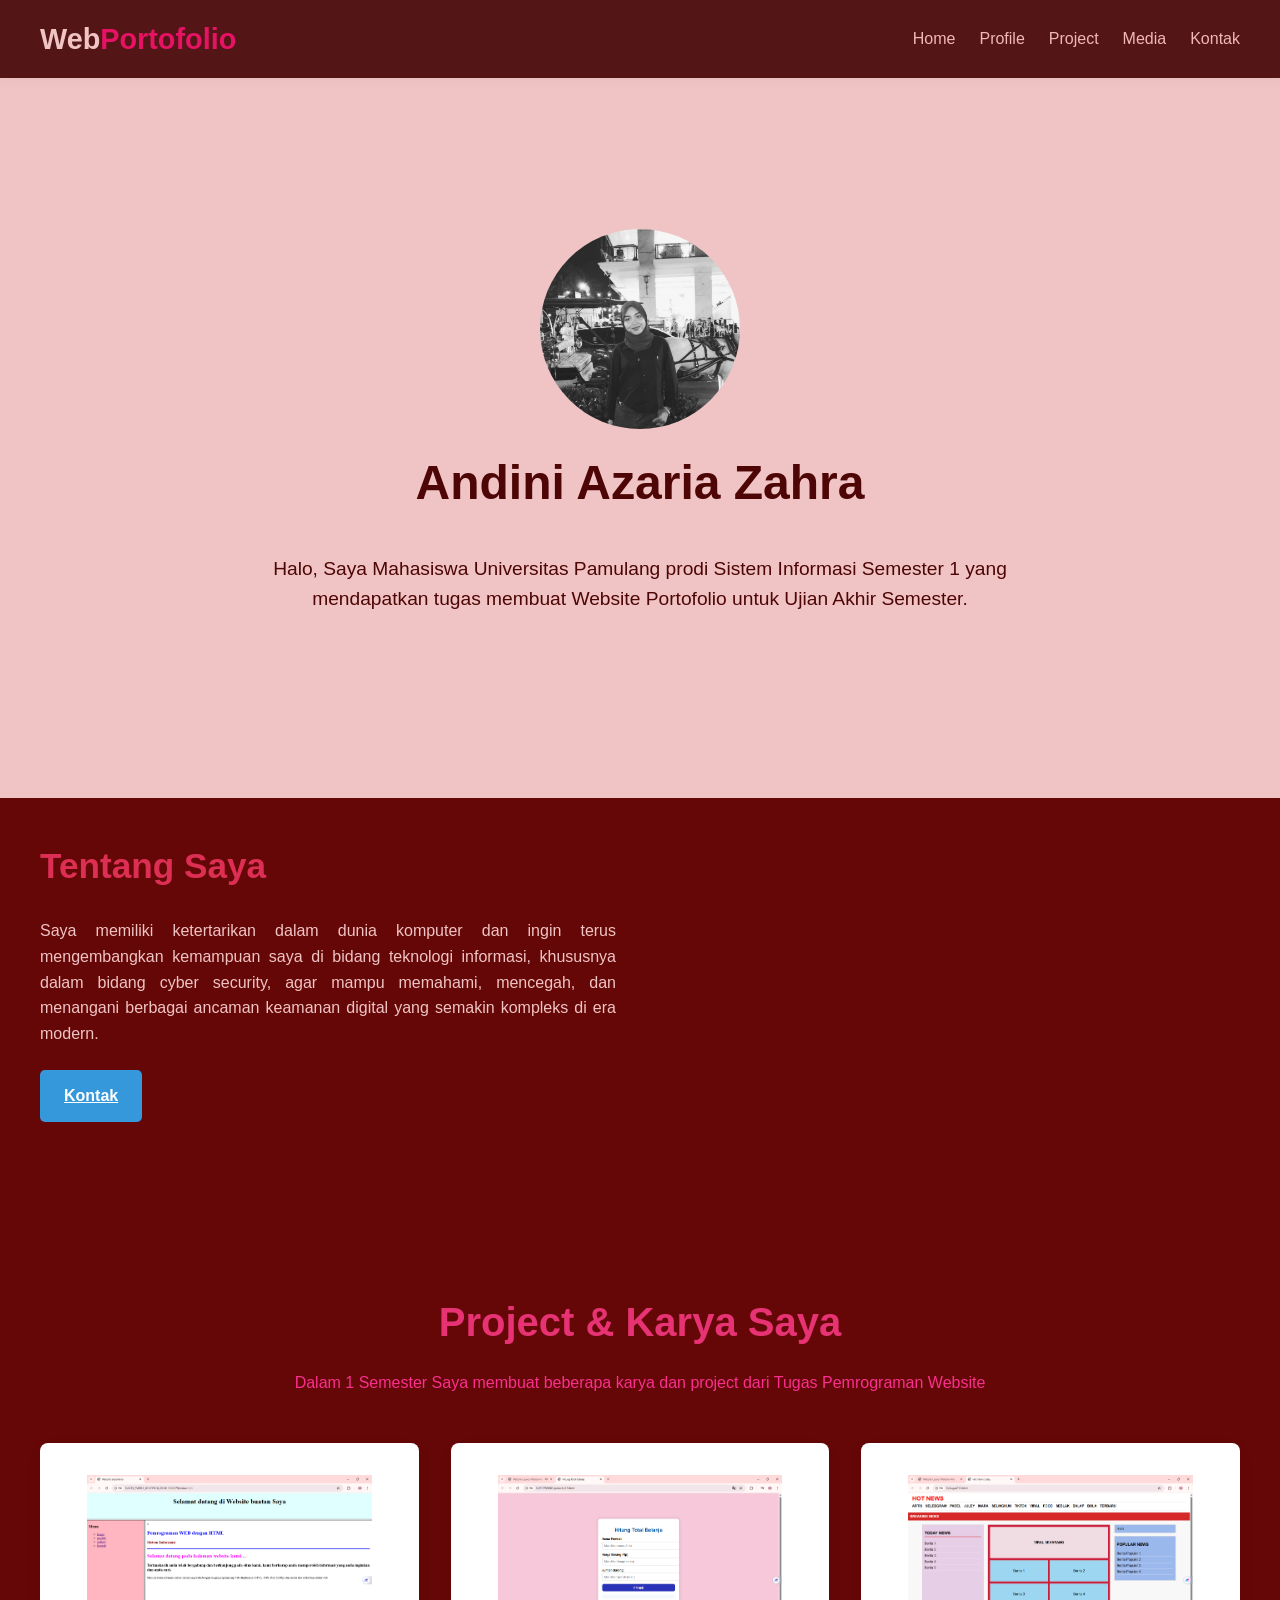
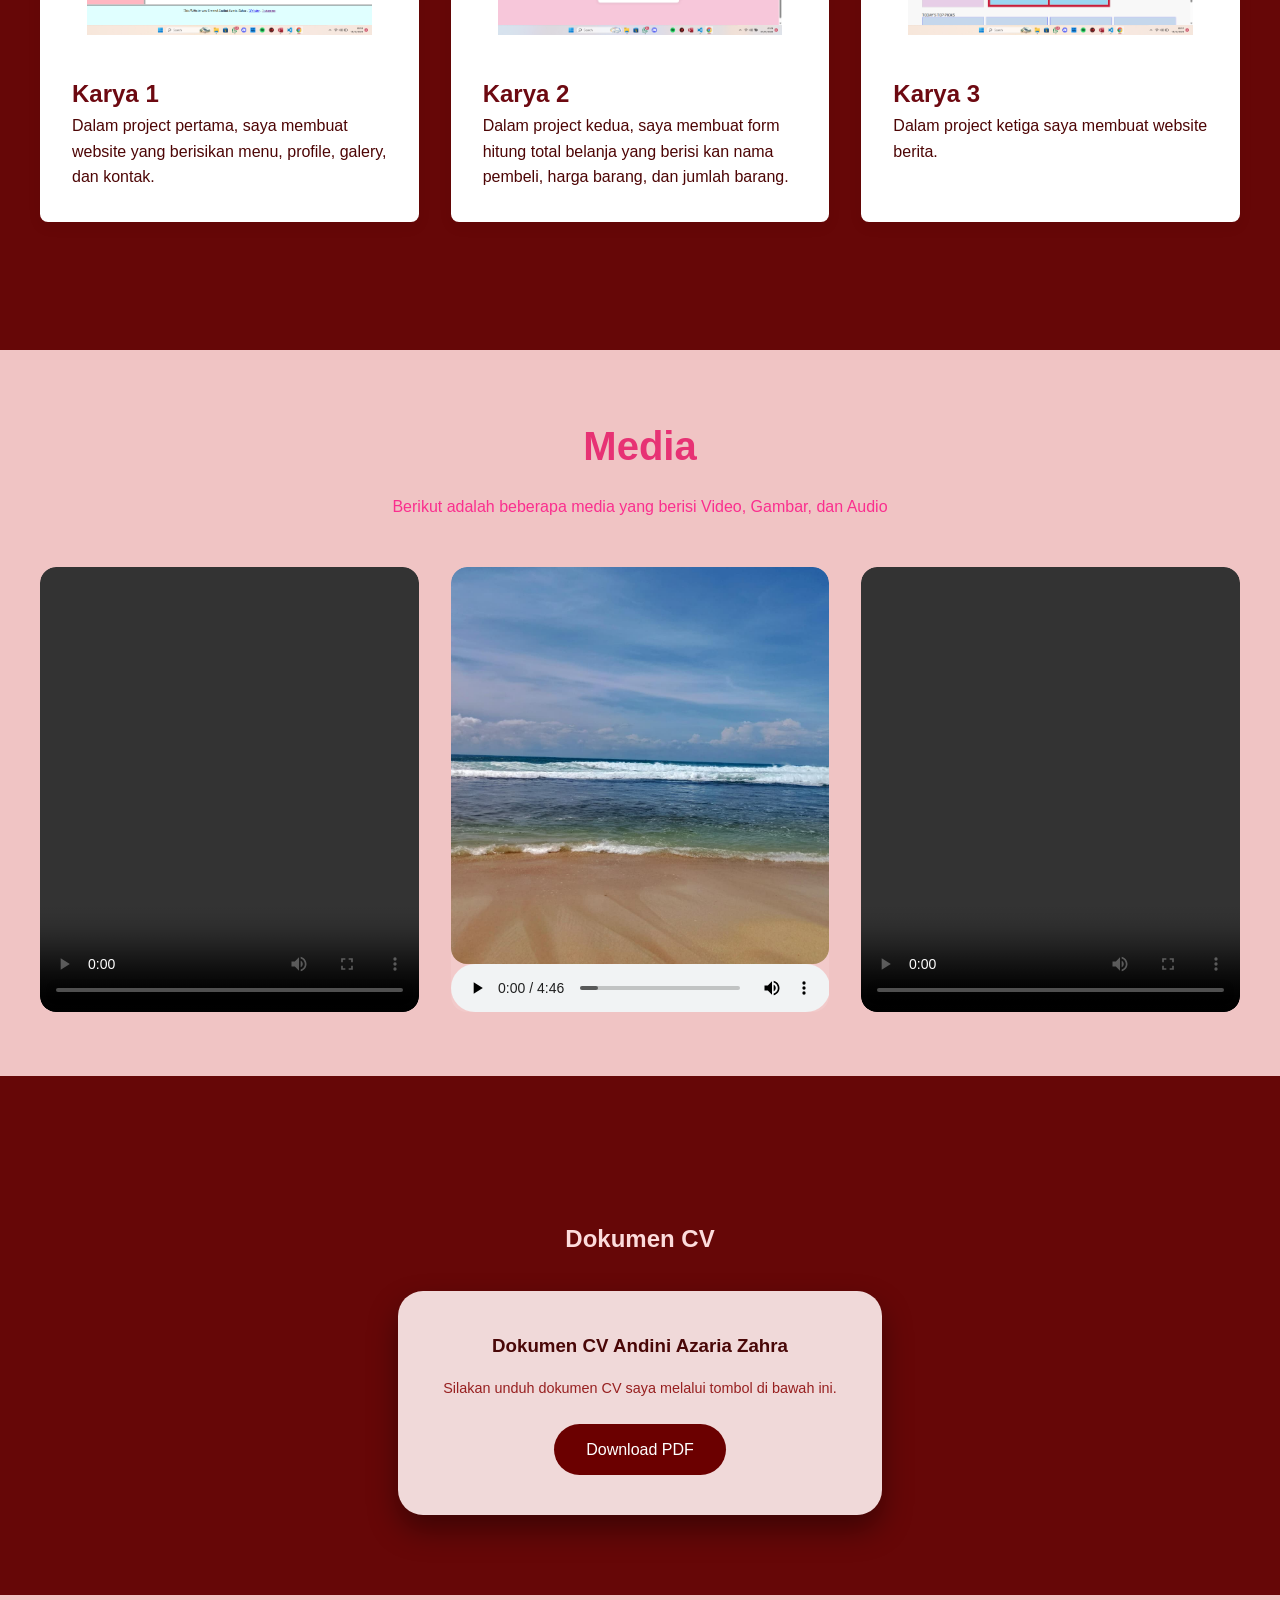
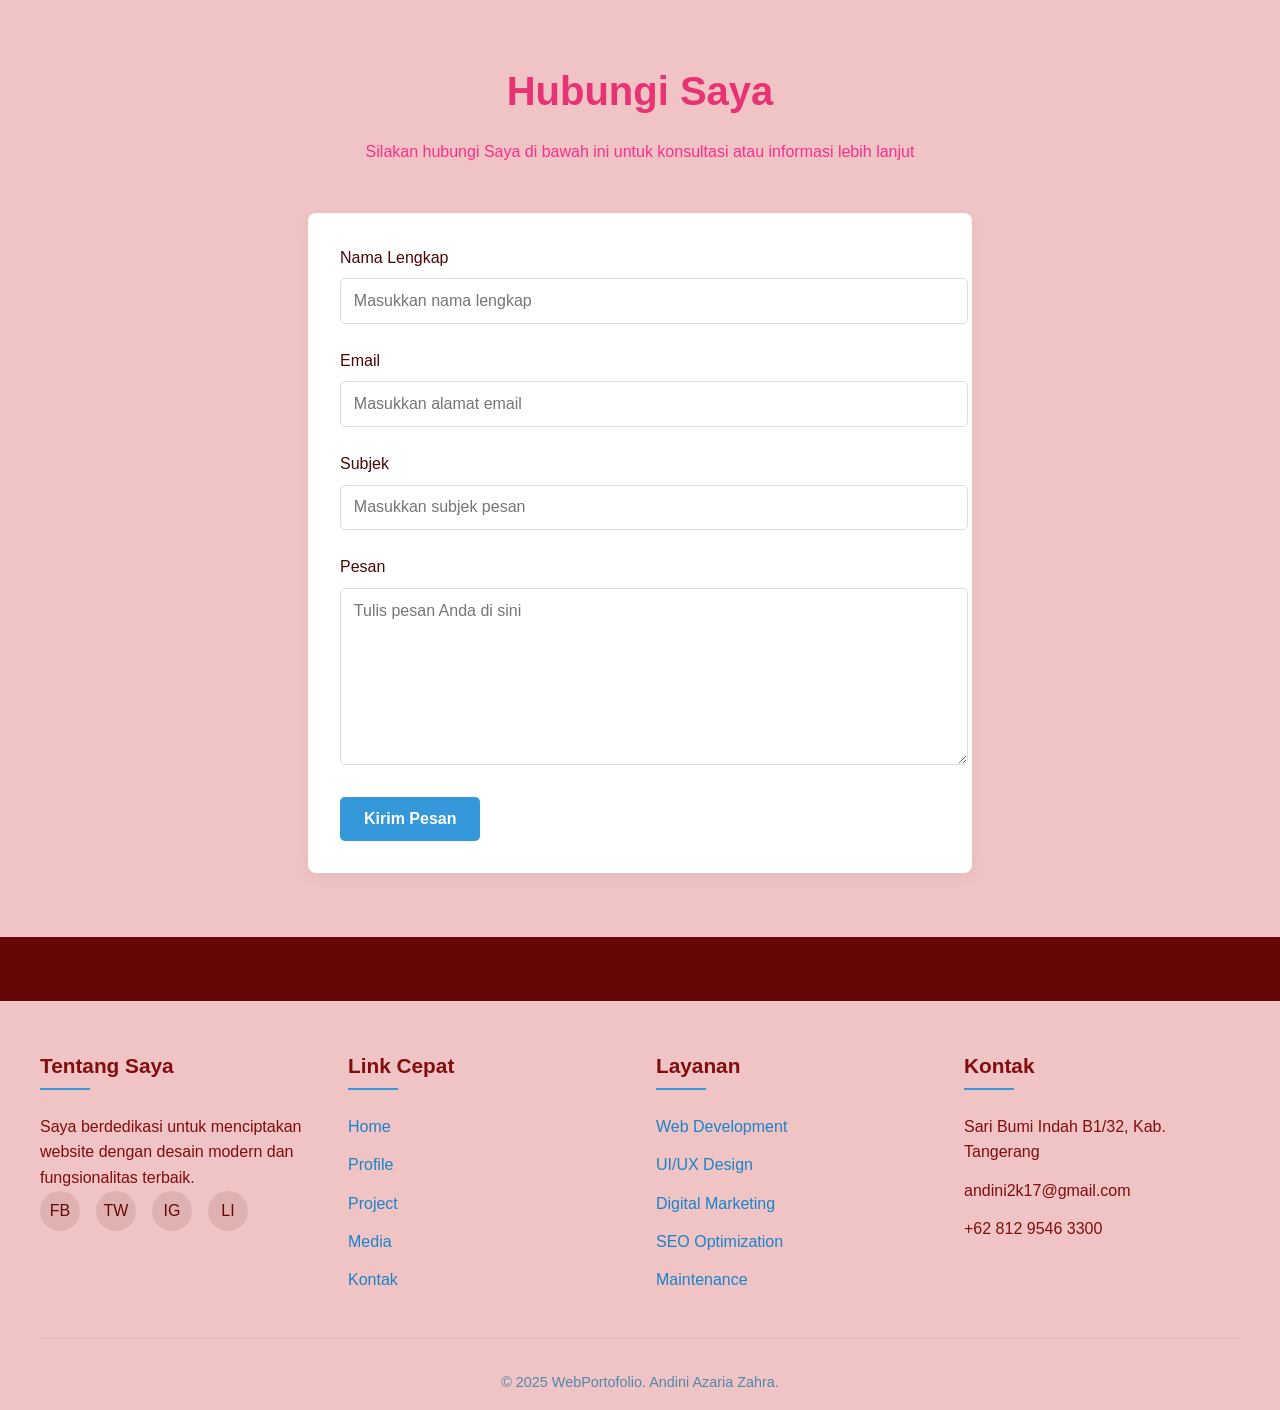
<file: index.html>
<!DOCTYPE html>
<html lang="id">
    <head>
        <meta charset="UTF-8">
        <meta name="viewport" content="width=device-width, initial-scale=1.0">
        <link rel="stylesheet" href="uasKU.css" type="text/css">
        <link rel="icon" type="image/png" href="assets/fotoku.jpg">
        <link href="https://unpkg.com/aos@2.3.1/dist/aos.css" rel="stylesheet">
        <title>Andini azaria</title>
    </head>
    <body>
            <!-- Header -->
        <header>
            <div class="container">
                <div class="header-content">
                    <div class="logo">Web<span>Portofolio</span></div>
                    <div class="mobile-menu">≡</div>
                    <nav>
                        <ul>
                            <li><a href="#home">Home</a></li>
                            <li><a href="#about">Profile</a></li>
                            <li><a href="#project">Project</a></li>
                            <li><a href="#media">Media</a></li>
                            <li><a href="#contact">Kontak</a></li>
                        </ul>
                    </nav>
                </div>
            </div>
        </header>

            <!-- Hero -->
        <section class="hero" id="home">
            <div class="container">
                <div class="hero-content" data-aos="fade-up">
                    <div class="foto" data-aos="zoom-in">
                    <img src="fotoku.jpg" alt="Foto Profil">
                    </div>

                    <h1>Andini Azaria Zahra</h1>
                    <p>Halo, Saya Mahasiswa Universitas Pamulang prodi Sistem Informasi Semester 1 yang 
                        mendapatkan tugas membuat Website Portofolio untuk Ujian Akhir Semester.
                    </p>
                </div>
            </div>
        </section>

            <!-- About -->
        <section id="about">
            <div class="about" data-aos="fade-right">
                <div class="about-content">
                    <h2>Tentang Saya</h2>
                    <p>Saya memiliki ketertarikan dalam dunia komputer dan ingin terus mengembangkan kemampuan saya di bidang teknologi informasi, khususnya dalam bidang cyber security, agar 
                        mampu memahami, mencegah, dan menangani berbagai ancaman keamanan digital yang semakin kompleks di era modern.
                    </p>
                    <a href="#contact" class="btn">Kontak</a>
                </div>
            </div>
        </section>

        <!-- Main Content -->
        <main class="main-content">
            <div class="container">
                <!-- Project -->
                <section id="project">
                    <div class="judul-title">
                        <h2>Project & Karya Saya</h2>
                        <p>Dalam 1 Semester Saya membuat beberapa karya dan project dari Tugas Pemrograman
                            Website 
                        </p>
                    </div>

                    <div class="project">
                        <!-- Project 1-->
                        <div class="project-card" data-aos="fade-up" data-aos-delay="100">
                            <img src="project1.png" alt="Karya 1" class="project-image">
                            <h3>Karya 1</h3>
                            <p>Dalam project pertama, saya membuat website yang berisikan menu, profile, galery, dan kontak.</p>
                        </div>
                        <!-- Project 2 -->
                        <div class="project-card" data-aos="fade-up" data-aos-delay="200">
                        <img src="projectke2.png" alt="Karya 2" class="project-image">
                            <h3>Karya 2</h3>
                            <p>Dalam project kedua, saya membuat form hitung total belanja yang berisi kan nama pembeli, harga barang, dan jumlah barang.</p>
                        </div>
                        <!-- Project 3 -->
                        <div class="project-card" data-aos="fade-up" data-aos-delay="300">
                            <img src="project3.png" alt="Karya 3" class="project-image">
                            <h3>Karya 3</h3>
                            <p>Dalam project ketiga saya membuat website berita.</p>
                        </div>
                    </div>
                </section>
            </div>
        </main>

        <!-- Media -->
        <section id="media">
        <div class="media">
            <div class="container">

            <div class="judul-title">
                <h2>Media</h2>
                <p>Berikut adalah beberapa media yang berisi Video, Gambar, dan Audio</p>
            </div>

            <div class="media-grid">

                <!-- VIDEO -->
                <div class="media-card video-card" data-aos="zoom-in">
                <video controls>
                    <source src="videoku1.mp4" type="video/mp4">
                </video>
                </div>
                <!--GAMBAR-->
            <div class="media-card image-card">
                <img src="gambar.jpg" alt="Gambar">
                <audio controls style="width:100%;"> 
                <source src="exile.mp3" type="audio/mpeg">
                </audio>
                </div>
                <!-- VIDEO -->
            <div class="media-card video-card">
                <video controls>
                    <source src="vidio2.mp4" type="video/mp4">
                </video>
                </div>
            </div>
            </div>
        </div>
        </section>

        <!-- dokumen -->
        <section id="pdf" class="pdf-section">
        <h2>Dokumen CV</h2>

        <div class="pdf-grid">
            <div class="pdf-card" data-aos="flip-up">
            <h3>Dokumen CV Andini Azaria Zahra</h3>
            <p>Silakan unduh dokumen CV saya melalui tombol di bawah ini.</p>
            <a href="CV Andini Azaria Zahra .pdf" download class="pdf-btn">Download PDF</a>
            </div>
        </div>
        </section>


        <!-- Contact -->
        <section id="contact">
            <div class="contact" data-aos="fade-up">
                <div class="container">
                    <div class="judul-title">
                    <h2>Hubungi Saya</h2>
                    <p>Silakan hubungi Saya di bawah ini untuk konsultasi atau informasi lebih lanjut</p>
                    </div>
                </div>
                <div class="contact-form">
                    <form>
                        <div class="form-group">
                            <label for="name">Nama Lengkap</label>
                            <input type="text" id="name" placeholder="Masukkan nama lengkap">
                        </div>

                        <div class="form-group">
                            <label for="email">Email</label>
                            <input type="email" id="email" placeholder="Masukkan alamat email">
                        </div>

                        <div class="form-group">
                            <label for="subject">Subjek</label>
                            <input type="text" id="subject" placeholder="Masukkan subjek pesan">
                        </div>

                        <div class="form-group">
                            <label for="message">Pesan</label>
                            <textarea id="message" placeholder="Tulis pesan Anda di sini"></textarea>
                        </div>
                        <button type="submit" class="btn">Kirim Pesan</button>
                    </form>
                </div>
            </div>
        </section>

        <!-- Footer -->
        <footer data-aos="fade-in">
            <div class="container">
                <div class="footer-content">
                    <div class="footer-column">
                        <h3>Tentang Saya</h3>
                        <p>Saya berdedikasi untuk menciptakan website dengan desain modern dan fungsionalitas terbaik.</p>
                        <div class="social-links">
                            <a href="#">FB</a>
                            <a href="#">TW</a>
                            <a href="#">IG</a>
                            <a href="#">LI</a>
                        </div>
                    </div>

                    <div class="footer-column">
                        <h3>Link Cepat</h3>
                        <ul>
                            <li><a href="#home">Home</a></li>
                            <li><a href="#about">Profile</a></li>
                            <li><a href="#project">Project</a></li>
                            <li><a href="#media">Media</a></li>
                            <li><a href="#contact">Kontak</a></li>
                        </ul>
                    </div>

                    <div class="footer-column">
                        <h3>Layanan</h3>
                        <ul>
                            <li><a href="#">Web Development</a></li>
                            <li><a href="#">UI/UX Design</a></li>
                            <li><a href="#">Digital Marketing</a></li>
                            <li><a href="#">SEO Optimization</a></li>
                            <li><a href="#">Maintenance</a></li>
                        </ul>
                    </div>

                    <div class="footer-column">
                        <h3>Kontak</h3>
                        <ul>
                            <li>Sari Bumi Indah B1/32, Kab. Tangerang</li>
                            <li>andini2k17@gmail.com</li>
                            <li>+62 812 9546 3300</li>
                        </ul>
                    </div>

                </div>

                <div class="copyright">
                    <p>&copy; 2025 WebPortofolio. Andini Azaria Zahra.</p>
                </div>
            </div>
        </footer>

        <script src="https://unpkg.com/aos@2.3.1/dist/aos.js"></script>
        <script>
            const menu = document.querySelector('.mobile-menu');
            const nav = document.querySelector('nav');
            const navLinks = document.querySelectorAll('nav a');

            menu.addEventListener('click', () => {
                nav.classList.toggle('active');
            });

            navLinks.forEach(link => {
                link.addEventListener('click', () => {
                nav.classList.remove('active');
                });
            });
            AOS.init({
                duration: 1000,
                once: true,
                offset: 120
            });
        </script>
    </body>
</html>
</file>
<file: uasKU.css>
*{
    margin: 0;
    padding: 0;
    font-family: 'Segoe UI', Tahoma, Verdana, sans-serif;
    scroll-behavior: smooth;
}
body {
    background-color: #660707;
    color: #4d0505;
    line-height: 1.6;
}

.container {
    max-width: 1200px;
    margin: 0 auto;
    padding: 0 20px;
}

header {
    background-color: #531515;
    color: rgb(240, 196, 196);
    padding: 1rem 0;
    position: sticky;
    top: 0;
    z-index: 100;
    box-shadow: 0 2px 10px #a87e7e1a;
}

.header-content {
    display: flex;
    justify-content: space-between;
    align-items: center;
}

section {
  scroll-margin-top: 90px;
}

.logo {
    font-size: 1.8rem;
    font-weight: bold;
}

.logo span {
    color: #e61263;
}

nav ul {
    display: flex;
    list-style: none;
}

nav ul li {
    margin-left: 1.5rem;
}

nav ul li a {
    color: rgb(241, 184, 184);
    text-decoration: none;
    font-weight: 500;
    transition: color 0.3s;
    padding: 0.5rem 0;
}

nav ul li a:hover {
    color: #ad0e36;
}

.mobile-menu {
    display: none;
    font-size: 1.5rem;
    cursor: pointer;
}

/* HERO */
.hero {
  background-color:rgb(240, 196, 196);
  min-height: 80vh;
  display: flex;
  align-items: center;
  justify-content: center;
  text-align: center;
}

.hero-content {
  max-width: 800px;
  margin: 0 auto;
  display: flex;
  flex-direction: column;
  align-items: center;   
  gap: 16px;  

}
.foto {
  width: 40vw;
  max-width: 200px;
  aspect-ratio: 1 / 1;
  border-radius: 50%;
  overflow: hidden;
}

.foto img {
  width: 100%;
  height: 100%;
  object-fit: cover;
  transition: transform 0.3s ease, filter 0.3s ease;
}

/* HOVER EFFECT */
.foto:hover {
  transform: scale(1.05);
  box-shadow: 0 12px 25px rgba(0,0,0,0.25);
}

.foto:hover img {
  transform: scale(1.1);
  filter: brightness(1.1);
}
.hero h1 {
    font-size: 3rem;
    margin-bottom: 1rem;
    text-align: justify;
}

.hero p {
    font-size: 1.2rem;
    margin-bottom: 2rem;
}
/* BUTTON */
.btn {
    display: inline-block;
    background-color: #3498db;
    color: white;
    padding: 0.8rem 1.5rem;
    border: none;
    border-radius: 5px;
    font-size: 1rem;
    font-weight: bold;
    transition: background-color 0.3s;
    cursor: pointer;
}

.btn:hover {
    background-color: #2980b9;
}

/* ABOUT */
.about {
    padding: 40PX;
    margin: auto;
    display: grid;
    grid-template-columns: 1fr 1fr;
    gap: 3rem;
    align-items: center;
    margin-bottom: 4rem;
}

.about-content h2 {
    font-size: 2.2rem;
    margin-bottom: 1.5rem;
    color: rgb(221, 46, 84);

}

.about-content p {
    margin-bottom: 1.5rem;
    text-align: justify;
    color: rgb(240, 196, 196);
}

/* HOVER EFFECT */
.foto:hover {
  transform: scale(1.05);
  box-shadow: 0 12px 25px rgba(0,0,0,0.25);
}

.foto:hover img {
  transform: scale(1.1);
  filter: brightness(1.1);
}


/* MAIN CONTENT*/
.main-content {
    padding: 4rem 0;
}

.judul-title {
    text-align: center;
    margin-bottom: 3rem;
}

.judul-title h2 {
    font-size: 2.5rem;
    color: hsl(338, 79%, 55%);
    margin-bottom: 1rem;
}

.judul-title p {
    color: #fa2f8e;
    max-width: 700px;
    margin: 0 auto;
}

/* PROJECT */
.project {
    display: grid;
    grid-template-columns: repeat(auto-fit, minmax(300px, 1fr));
    gap: 2rem;
    margin-bottom: 4rem;
}

.project-card {
    background-color: white;
    border-radius: 8px;
    padding: 2rem;
    box-shadow: 0 5px 15px rgba(0,0,0,0.05);
    transition: transform 0.3s, box-shadow 0.3s;
}

.project-card:hover {
    transform: translateY(-10px);
    box-shadow: 0 15px 30px rgba(0,0,0,0.1);
}

.project-image {
  width: 100%;
  max-height: 160px;
  object-fit: contain;
  margin-bottom: 1rem;
}

.project-card h3 {
    font-size: 1.5rem;
    margin-top: 1rem;
    color: #6d0911;
}
/* MEDIA */
.media{
    background-color: rgb(240, 196, 196);
    color: rgb(214, 16, 99);
    padding: 4rem 0;
    margin-bottom: 4rem;
}

.media-grid {
    display: grid;
    grid-template-columns: repeat(auto-fit, minmax(300px, 1fr));
    gap: 2rem;
    align-items: stretch;
}

.media-card {
  background-color: rgba(255,255,255,0.1);
  border-radius: 16px;
  padding: 2rem;
  height: 445px;            
  display: flex;
  flex-direction: column;
  justify-content: center;
  }

.video-card {
  padding: 0;
  overflow: hidden;
}

.video-card video {
  width: 100%;
  height: 100%;
  object-fit: cover;   
  border-radius: 16px;
}

.image-card {
  padding: 0;
  overflow: hidden;
}

.image-card img {
  width: 100%;
  height: 100%;
  object-fit: cover;
  background: #000;
  border-radius: 16px;
}

.pdf-section {
  padding: 5rem 2rem;
  text-align: center;
}

.pdf-section h2 {
  color: #fcdbdb;
  margin-bottom: 2rem;
}

.pdf-grid {
  display: flex;
  justify-content: center;
}

.pdf-card {
  background: #f0d9d9;
  padding: 2.5rem 2rem;
  border-radius: 25px;
  width: 420px;
  max-width: 90%;
  box-shadow: 0 15px 30px rgba(0,0,0,0.4);
}

.pdf-card h3 {
  margin-bottom: 1rem;
  color: #490707;
}

.pdf-card p {
  font-size: 0.9rem;
  margin-bottom: 1.5rem;
  color: #972020;
}

.pdf-btn {
  display: inline-block;
  background: #6b0000;
  color: #fff;
  padding: 0.8rem 2rem;
  border-radius: 30px;
  text-decoration: none;
  transition: 0.3s;
}

.pdf-btn:hover {
  background: #9b0000;
  transform: translateY(-2px);
}


/* CONTACT */
.contact{
    background-color: rgb(240, 196, 196);
    padding: 4rem 0;
    margin-bottom: 4rem;
}

.contact-form {
    max-width: 600px;
    margin: 0 auto;
    background-color: white;
    padding: 2rem;
    border-radius: 8px;
    box-shadow: 0 5px 15px rgba(0, 0, 0, 0.05);
}

.form-group { margin-bottom: 1.5rem; }
.form-group label {
    display: block;
    margin-bottom: 0.5rem;
    font-weight: 500;
}
.form-group input,
.form-group textarea {
    width: 100%;
    padding: 0.8rem;
    border: 1px solid #ddd;
    border-radius: 5px;
    font-size: 1rem;
}
.form-group textarea {
    height: 150px;
    resize: vertical;
}

/* Footer */
footer {
    background-color: rgb(240, 196, 196);
    color: rgb(129, 13, 13);
    padding: 3rem 0 1rem;
}

.footer-content {
    display: grid;
    grid-template-columns: repeat(auto-fit, minmax(200px, 1fr));
    gap: 2rem;
    margin-bottom: 2rem;
}

.footer-column h3 {
    font-size: 1.3rem;
    margin-bottom: 1.5rem;
    position: relative;
    padding-bottom: 0.5rem;
}
.footer-column h3::after {
    content: '';
    position: absolute;
    left: 0;
    bottom: 0;
    width: 50px;
    height: 2px;
    background-color: #3498db;
}

.footer-column ul { list-style: none; }
.footer-column ul li { margin-bottom: 0.8rem; }
.footer-column ul li a {
    color: #1a83c9;
    text-decoration: none;
    transition: color 0.3s;
}
.footer-column ul li a:hover {
    color: #031d2e;
}

.social-links {
    display: flex;
    gap: 1rem;
}
.social-links a {
    display: inline-flex;
    align-items: center;
    justify-content: center;
    width: 40px;
    height: 40px;
    background-color: rgba(82, 10, 10, 0.1);
    border-radius: 50%;
    color: rgb(102, 9, 9);
    text-decoration: none;
    transition: background-color 0.3s;
}
.social-links a:hover { background-color: #3498db; }

.copyright {
    text-align: center;
    padding-top: 2rem;
    border-top: 1px solid rgba(177, 28, 28, 0.1);
    color: #5087ac;
    font-size: 0.9rem;
}

@media (max-width: 768px) {

  nav {
    display: none;
    position: absolute;
    top: 70px;
    right: 20px;
    background: #531515;
    padding: 1rem;
    border-radius: 12px;
    box-shadow: 0 10px 25px rgba(0,0,0,0.3);
  }

  nav ul {
    flex-direction: column;
    gap: 1rem;
  }

  nav.active {
    display: block;
  }

  .mobile-menu {
    display: block;
  }

  .hero {
    padding: 2rem 1rem;
  }

  .hero h1 {
    font-size: 2rem;
    text-align: center;
  }

  .hero p {
    font-size: 1rem;
    text-align: center;
  }

  .foto {
    width: 140px;
  }

  .about {
    grid-template-columns: 1fr;
    text-align: center;
    padding: 2rem 1rem;
  }

  .about-content p {
    text-align: center;
  }

  .project {
    grid-template-columns: 1fr;
  }

  .media-card {
    height: auto;
  }

  video,
  .image-card img {
    height: auto;
  }

  .contact-form {
    margin: 0 1rem;
  }

  .footer-content {
    grid-template-columns: 1fr;
    text-align: center;
  }

  .footer-column h3::after {
    left: 50%;
    transform: translateX(-50%);
  }

  .social-links {
    justify-content: center;
  }
}
</file>
